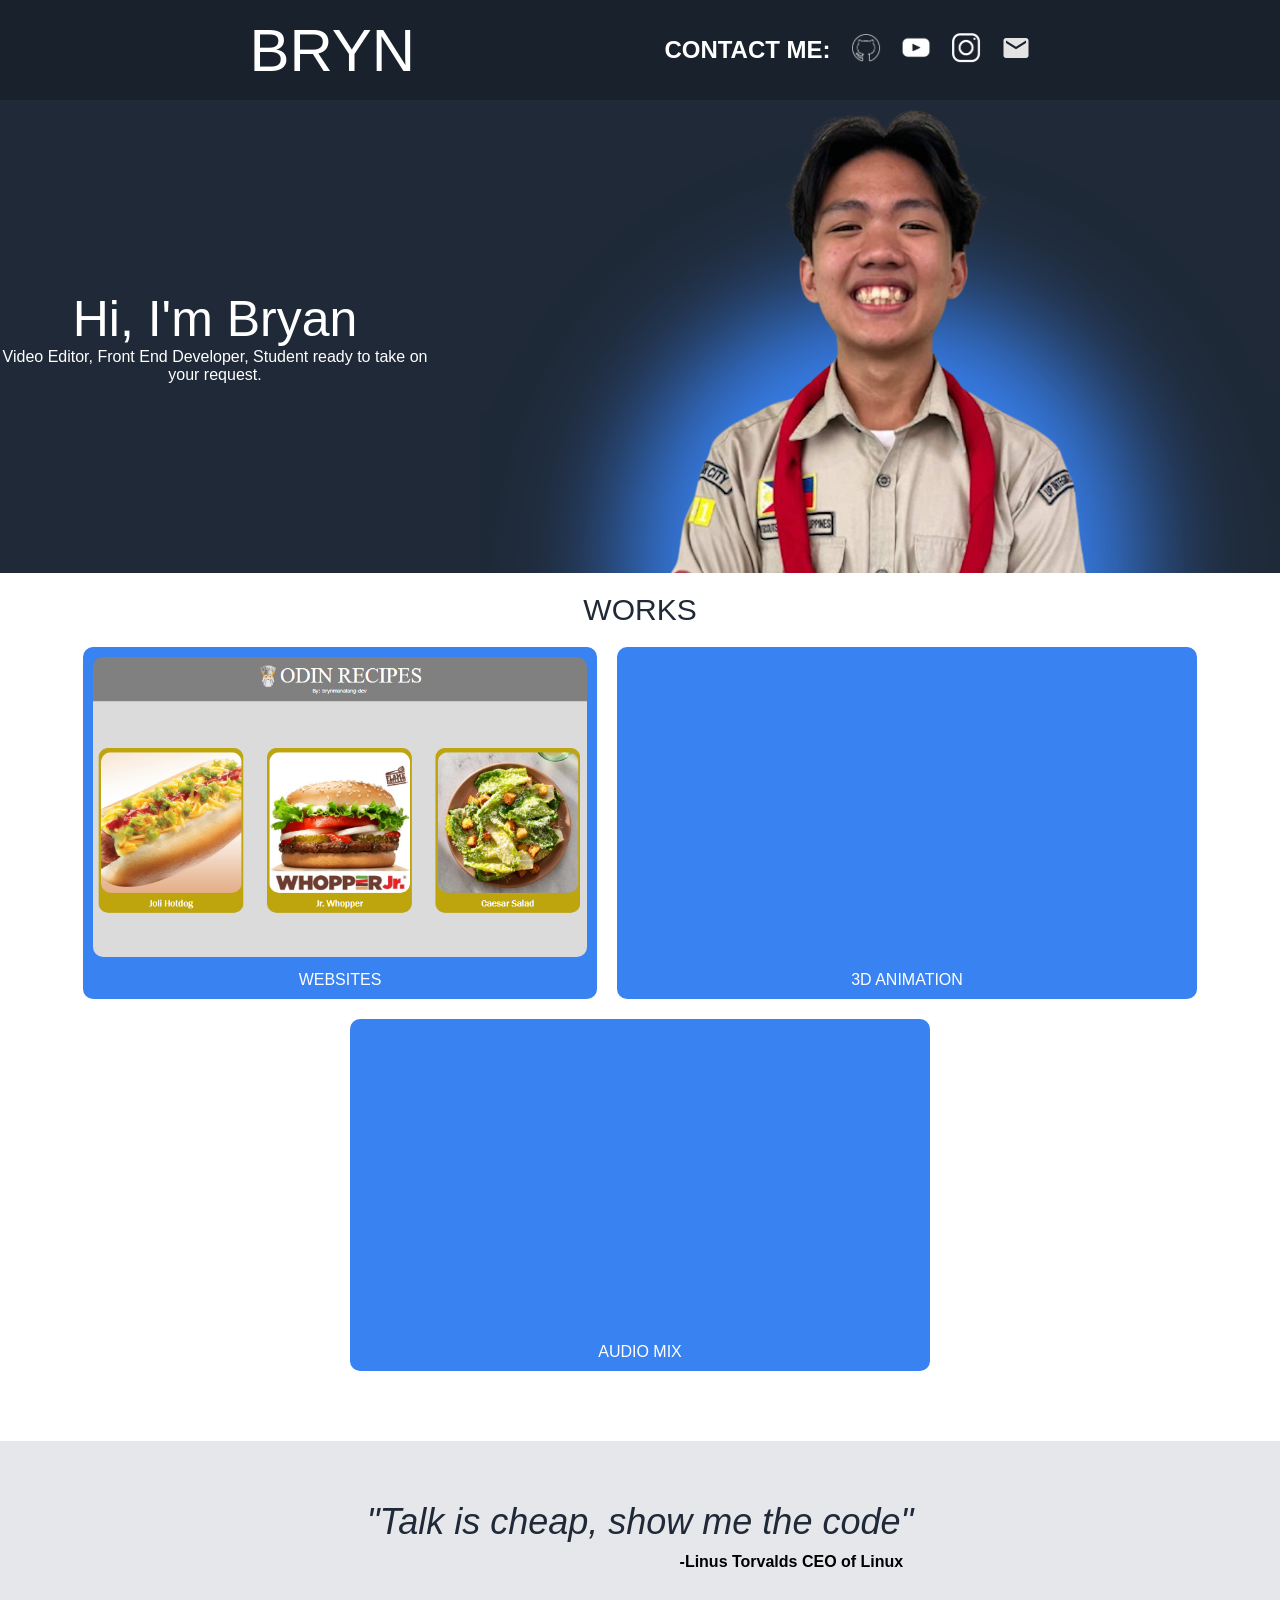
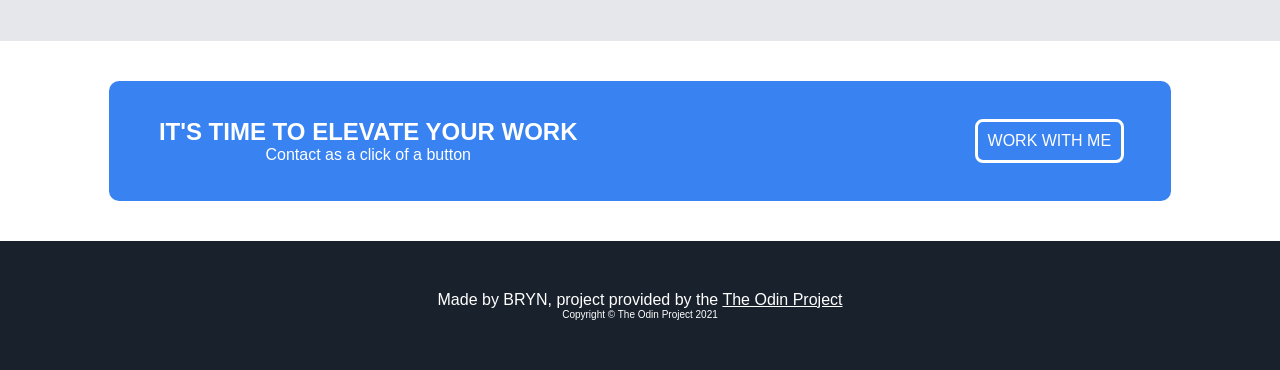
<file: index.html>
<!DOCTYPE html>
<html lang="en">
<head>
    <meta charset="UTF-8">
    <meta name="viewport" content="width=device-width, initial-scale=1.0">
    <title>Bryn</title>
    <link rel="stylesheet" href="./css/style.css">
</head>
<body>
    <div class="header">
        
            <a class="name" href="./index.html">
            BRYN
            </a>
        
        <div class="accounts">
            <h2 style="font-family: 'Franklin Gothic Heavy', 'Arial Narrow', Arial, sans-serif;">
                CONTACT ME:
            </h2>
            <a href="https://github.com/brynmanalang-dev" target="_blank" rel="noreferrer noopener">
            <img class="accounticons" src="./img/github.png">
            </a>
            <a href="https://www.youtube.com/@BrynManalang" target="_blank" rel="noreferrer noopener">
            <img class="accounticons" src="./img/youtube.png"> 
            </a>
            <a href="https://www.instagram.com/bryn.mnlng/" target="_blank" rel="noreferrer noopener">
            <img class="accounticons" src="./img/instagram.png">
            </a>
            <a href="mailto:brynmanalang@gmail.com">
            <svg class="accounticons" xmlns="http://www.w3.org/2000/svg" height="24px" viewBox="0 -960 960 960" width="24px" fill="#e3e3e3"><path d="M160-160q-33 0-56.5-23.5T80-240v-480q0-33 23.5-56.5T160-800h640q33 0 56.5 23.5T880-720v480q0 33-23.5 56.5T800-160H160Zm320-280 320-200v-80L480-520 160-720v80l320 200Z"/></svg>
            </a>
        </div>
    </div>

    <div class="hero">

        <div class="hero1">

            <p class="heroheader">
                Hi, I'm Bryan
            </p>
                <p class="herobody">
                   Video Editor, Front End Developer, Student ready to take on your request.
                </p>

        </div>

    <div class="hero2">

        <img src="./img/rb.png">

    </div>

    </div>

      <div class="worksheader">
            WORKS
        </div>

    <div class="workstab">

        <div class="works">

            <a class="website" href="https://brynmanalang-dev.github.io/Recipes_OdinProject/" target="_blank" rel="noreferrer noopener">
                <img src="./img/work1.png">
                <p>WEBSITES</p>
            </a>

            <div class="video">
                <iframe width="560" height="300" src="https://www.youtube.com/embed/N0SODgN5uwE" title="AVP BATCH 2028 TEST 1" frameborder="0" allow="accelerometer; autoplay; clipboard-write; encrypted-media; gyroscope; picture-in-picture; web-share" referrerpolicy="strict-origin-when-cross-origin" allowfullscreen></iframe>
                <p>3D ANIMATION</p>
            </div>

            <div class="video">
                <iframe width="560" height="300" src="https://www.youtube.com/embed/C5p-xa-XNC0" title="re na nagmimix v5" frameborder="0" allow="accelerometer; autoplay; clipboard-write; encrypted-media; gyroscope; picture-in-picture; web-share" referrerpolicy="strict-origin-when-cross-origin" allowfullscreen></iframe>
                <p>AUDIO MIX</p>
            </div>

        </div>
        
    </div>

    <div class="qoutetab">

        <div class="qoute">
            <h1>"Talk is cheap, show me the code"</h1>
            <p>-Linus Torvalds CEO of Linux</p>
        </div>
        
    </div>

    <div class="ctatab">

        <div class="contactui">

            <div class="contacttext">
                <h2>
                    IT'S TIME TO ELEVATE YOUR WORK
                </h2>
                <p>Contact as a click of a button</p>
            </div>

            <div class="ctabutton">
                <a href="https://linktr.ee/" target="_blank" rel="noreferrer noopener">
                    WORK WITH ME
                </a>
            </div>

        </div>

    </div>

    <div class="footer">

        <div class="footerwatermark">
            Made by BRYN, project provided by the 
            <span>
                <a href="https://www.theodinproject.com/" target="_blank" rel="noreferrer noopener">
                    The Odin Project
                </a>
            </span>
            <p>Copyright © The Odin Project 2021</p>
        </div>

    </div>

</body>
</html>
</file>
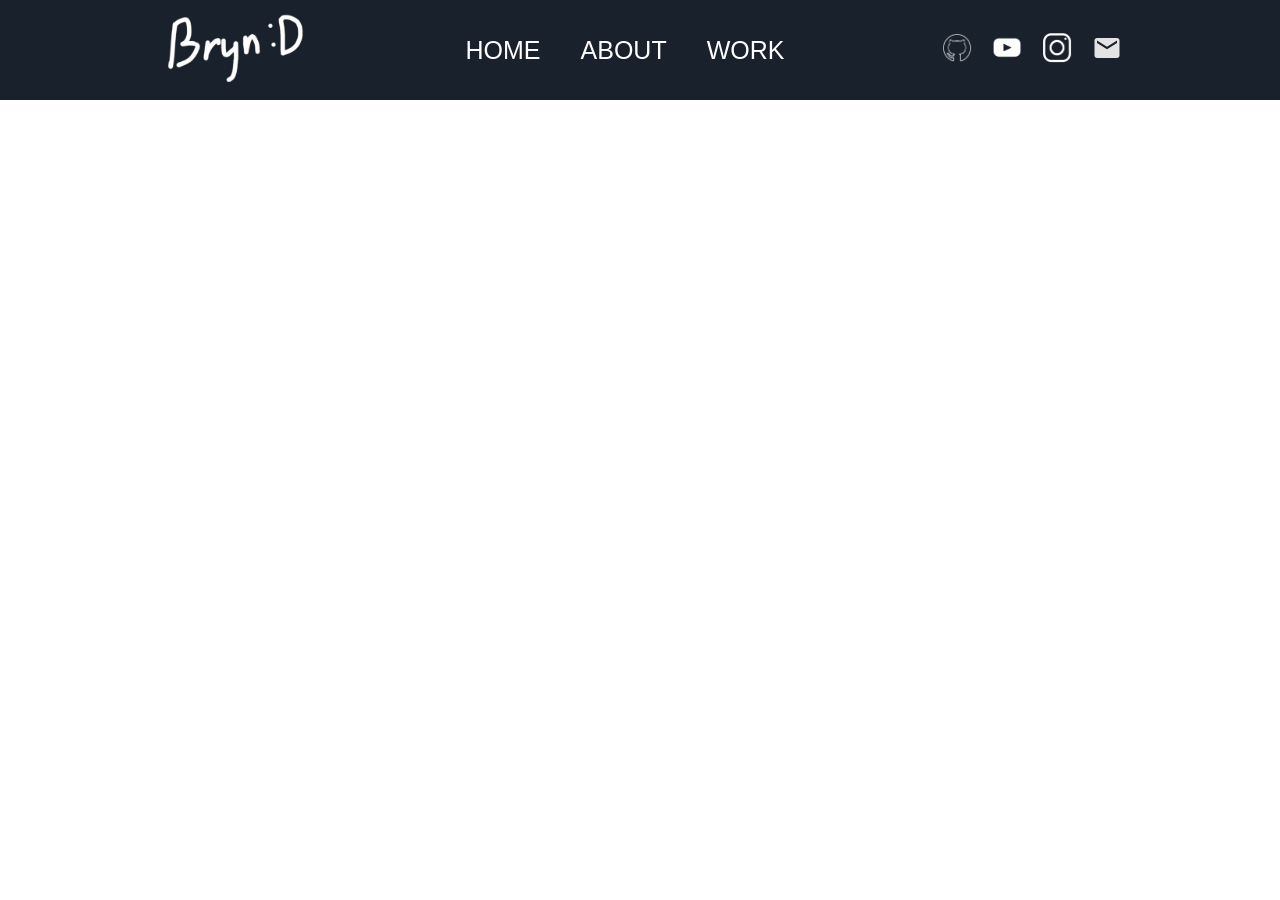
<file: pages/about.html>
<!DOCTYPE html>
<html lang="en">
<head>
    <meta charset="UTF-8">
    <meta name="viewport" content="width=device-width, initial-scale=1.0">
    <title>Bryn: ABOUT</title>
    <link rel="stylesheet" href="../css/style.css">
</head>
<body>
    <div class="header">
        
        <a href="./index.html">
            <img class="logo" src="../img/bryn-logo.png">
        </a>

        <div class="navi" style="font-family: 'Franklin Gothic Heavy', 'Arial Narrow', Arial, sans-serif;">
            <a href="../index.html">
                HOME
            </a>
            <a href="../pages/about.html">
                ABOUT
            </a>
            <a href="../pages/works.html">
                WORK
            </a>

        </div>
        <div class="accounts">
            <a href="https://github.com/brynmanalang-dev" target="_blank" rel="noreferrer noopener">
                <img class="accounticons" src="../img/github.png">
            </a>
            <a href="https://www.youtube.com/@BrynManalang" target="_blank" rel="noreferrer noopener">
                <img class="accounticons" src="../img/youtube.png"> 
            </a>
            <a href="https://www.instagram.com/bryn.mnlng/" target="_blank" rel="noreferrer noopener">
                <img class="accounticons" src="../img/instagram.png">
            </a>
            <a href="mailto:brynmanalang@gmail.com">
                <svg class="accounticons" xmlns="http://www.w3.org/2000/svg" height="24px" viewBox="0 -960 960 960" width="24px" fill="#e3e3e3"><path d="M160-160q-33 0-56.5-23.5T80-240v-480q0-33 23.5-56.5T160-800h640q33 0 56.5 23.5T880-720v480q0 33-23.5 56.5T800-160H160Zm320-280 320-200v-80L480-520 160-720v80l320 200Z"/></svg>
            </a>
        </div>
    </div>
</body>
</file>
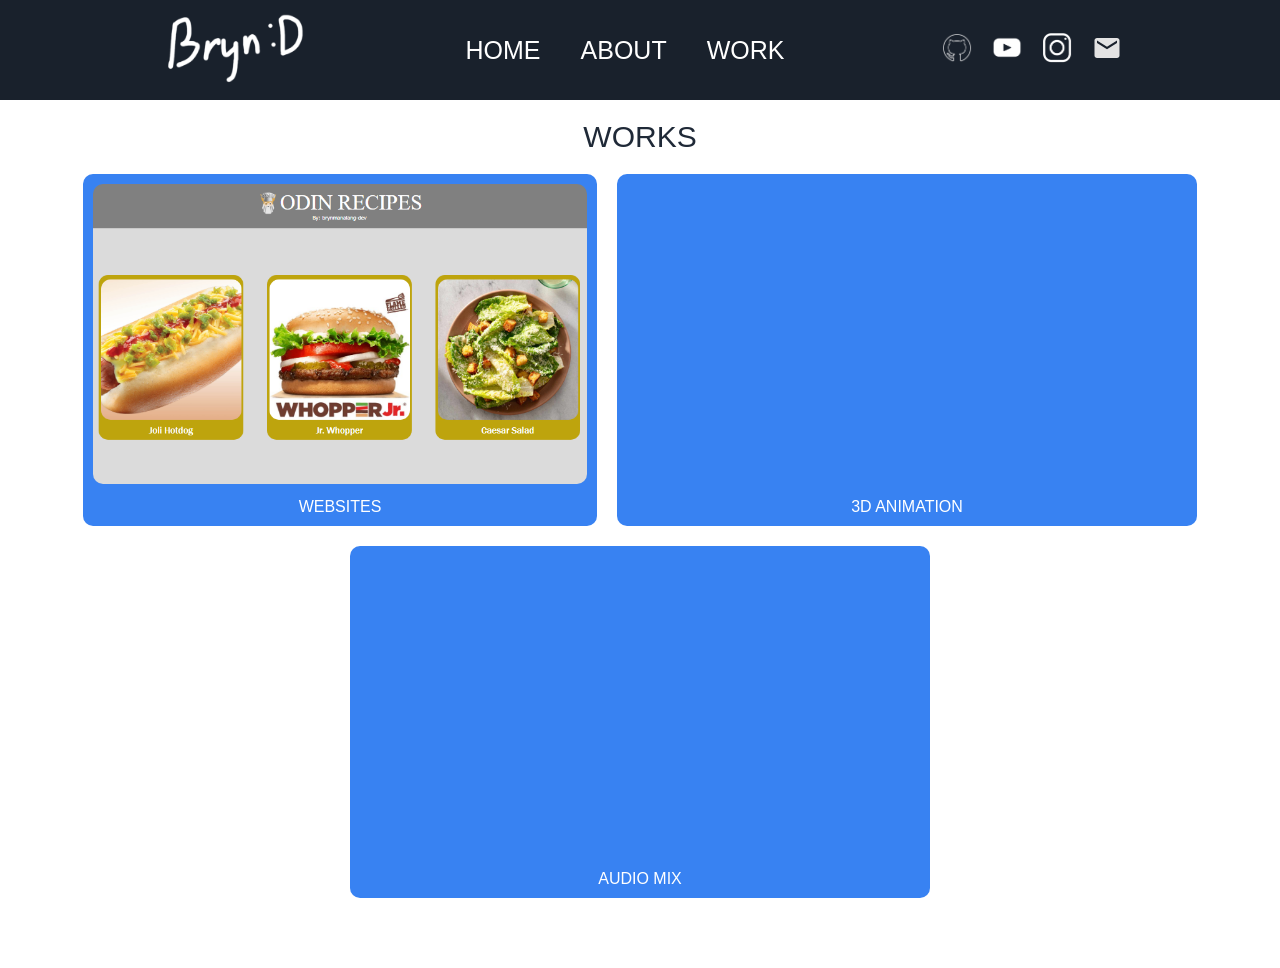
<file: pages/works.html>
<!DOCTYPE html>
<html lang="en">
<head>
    <meta charset="UTF-8">
    <meta name="viewport" content="width=device-width, initial-scale=1.0">
    <title>Bryn: WORKS</title>
    <link rel="stylesheet" href="../css/style.css">
</head>
<body>
    <div class="header">
        
        <a href="./index.html">
            <img class="logo" src="../img/bryn-logo.png">
        </a>

        <div class="navi" style="font-family: 'Franklin Gothic Heavy', 'Arial Narrow', Arial, sans-serif;">
            <a href="../index.html">
                HOME
            </a>
            <a href="../pages/about.html">
                ABOUT
            </a>
            <a href="../pages/works.html">
                WORK
            </a>

        </div>
        <div class="accounts">
            <a href="https://github.com/brynmanalang-dev" target="_blank" rel="noreferrer noopener">
                <img class="accounticons" src="../img/github.png">
            </a>
            <a href="https://www.youtube.com/@BrynManalang" target="_blank" rel="noreferrer noopener">
                <img class="accounticons" src="../img/youtube.png"> 
            </a>
            <a href="https://www.instagram.com/bryn.mnlng/" target="_blank" rel="noreferrer noopener">
                <img class="accounticons" src="../img/instagram.png">
            </a>
            <a href="mailto:brynmanalang@gmail.com">
                <svg class="accounticons" xmlns="http://www.w3.org/2000/svg" height="24px" viewBox="0 -960 960 960" width="24px" fill="#e3e3e3"><path d="M160-160q-33 0-56.5-23.5T80-240v-480q0-33 23.5-56.5T160-800h640q33 0 56.5 23.5T880-720v480q0 33-23.5 56.5T800-160H160Zm320-280 320-200v-80L480-520 160-720v80l320 200Z"/></svg>
            </a>
        </div>
    </div>

    <div class="worksheader">
            WORKS
        </div>

    <div class="workstab">

        <div class="works">

            <a class="website" href="https://brynmanalang-dev.github.io/Recipes_OdinProject/" target="_blank" rel="noreferrer noopener">
                <img src="../img/work1.png">
                <p>WEBSITES</p>
            </a>

            <div class="video">
                <iframe width="560" height="300" src="https://www.youtube.com/embed/N0SODgN5uwE" title="AVP BATCH 2028 TEST 1" frameborder="0" allow="accelerometer; autoplay; clipboard-write; encrypted-media; gyroscope; picture-in-picture; web-share" referrerpolicy="strict-origin-when-cross-origin" allowfullscreen></iframe>
                <p>3D ANIMATION</p>
            </div>

            <div class="video">
                <iframe width="560" height="300" src="https://www.youtube.com/embed/C5p-xa-XNC0" title="re na nagmimix v5" frameborder="0" allow="accelerometer; autoplay; clipboard-write; encrypted-media; gyroscope; picture-in-picture; web-share" referrerpolicy="strict-origin-when-cross-origin" allowfullscreen></iframe>
                <p>AUDIO MIX</p>
            </div>

        </div>
        
    </div>
</body>
</file>
<file: css/style.css>
*{
    margin: 0;
    padding: 0;
    box-sizing: border-box;
}

.header{
    display: flex;
    justify-content: space-evenly;
    align-items: center;
    flex-direction: row;
    min-height: 100px;
    background-color: #19212c;
    text-decoration: none;
    color: white;
}

.navi{
    display: flex;
    gap: 40px;
    justify-content: center;
}

.navi a{
        font-size: 25px;
        text-decoration: none;
        color: white;
}

.home{
    display: flex;
}

.about{
    display: flex;
}

.works{
    display: flex;
}


.logo{
    height: auto;
    width: 150px;
}

.accounts{
    display: flex;
    justify-content: center;
    align-items: center;
    gap: 20px;
}

.accounticons{
    height: auto;
    width: 30px;  
}

.hero{
    background-color: #1F2937;
    display: flex;
    align-items: center;
    justify-content: center;
    min-height: 473px;
    gap: 50px;
}


.hero1{
    display: flex;
    color: white;
    text-decoration: none;
    height: auto;
    flex-direction: column;
}

.hero2{
    display: flex;
    justify-content: center;
}

.hero2 img{
    display: flex;
    justify-content: center;
    align-items: center;
    height: 100%;
    min-height: 100%
}

.hero3{
    display: flex;
}

.hero3 li{
    color: white;
    font-family: 'Franklin Gothic Heavy', 'Arial Narrow', Arial, sans-serif;
    font-size: 30px;
    margin-top: 10px;
    margin-right: 185px;
}

.hero3 a{
    color: white;
    font-family: 'Franklin Gothic Heavy', 'Arial Narrow', Arial, sans-serif;
    font-size: 40px;
    text-align: center;
}

.herobody{
    font-family: 'Gill Sans', 'Gill Sans MT', Calibri, 'Trebuchet MS', sans-serif;
}

.heroheader{
    font-family: 'Franklin Gothic Heavy', 'Arial Narrow', Arial, sans-serif;
    font-size: 50px;
}


.name{
    font-family: 'Franklin Gothic Heavy', 'Arial Narrow', Arial, sans-serif;
    display: flex;
    font-size: 60px;
    color: white;
    text-decoration: none;
}

.workstab{
    background-color: white;
    display: flex;
    justify-content: center;
    padding-bottom: 70px;
}

.worksheader{
    font-family: 'Franklin Gothic Heavy', 'Arial Narrow', Arial, sans-serif;
    text-align: center;
    font-size: 30px;
    color: #1F2937;
    padding-top: 20px;
}

.works{
    display: flex;
    flex-direction: row;
    justify-content: center;
    gap: 20px;
    padding-top: 20px;
    flex-wrap: wrap;
}

p{
    text-align: center;
}

.works img{
    height: auto;
    width: 494px
}

.website, .video{
    background-color: #3882F2;
    padding: 10px;
    border-radius: 10px;
    text-decoration: none;
    color: white;
    font-family: 'Franklin Gothic Heavy', 'Arial Narrow', Arial, sans-serif;
}

.website p, .video p{
    padding-top: 10px;
}

.website img, .video iframe{
    border-radius: 10px;
}

.qoutetab{
    background-color: #E5E7EB;
    display: flex;
    align-items: center;
    justify-content: center;
    min-height: 200px;
}

.qoute{
    display: flex;
    flex-direction: column;
}

.qoute h1{
    font-family: Century Gothic, sans-serif;
    font-size: 36px;
    color: #1F2937;
    font-weight: 300;
    font-style: italic;
}

.qoute p{
    font-family: 'Gill Sans', 'Gill Sans MT', Calibri, 'Trebuchet MS', sans-serif;
    padding: 10px;
    display: flex;
    justify-content: flex-end;
    font-weight: bold;
}

.ctatab{
    display: flex;
    justify-content: center;
    height: 200px;
}

.contactui{
    display: flex;
    flex-direction: row;
    justify-content: space-evenly;
    align-items: center;
    gap: 400px;
    background-color: #3882F2;
    padding: 50px;
    border-radius: 10px;
    margin: 40px;
}

.contacttext h2{
    font-family: 'Franklin Gothic Heavy', 'Arial Narrow', Arial, sans-serif;
    color: white;
}

.contacttext p{
    font-family: 'Gill Sans', 'Gill Sans MT', Calibri, 'Trebuchet MS', sans-serif;
    display: flex;
    justify-content: center;
    color: white;
}

.ctabutton{
    display: flex;
    justify-content: center;
    align-items: center;
    outline-style: solid;
    outline-color: white;
    padding: 10px;
    border-radius: 5px;
}

.ctabutton a{
    font-family: 'Franklin Gothic Heavy', 'Arial Narrow', Arial, sans-serif;
    color: white;
    text-decoration: none;
}

.footer{
    display: flex;
    background-color: #19212c;
    justify-content: center;
    padding: 50px;
    flex: 1;
}

.footerwatermark{
    color: white;
    font-family: Century Gothic, sans-serif;

}

.footerwatermark a{
    color: white;
}

.footerwatermark p{
    font-size: 10px;
}

body{
    display: flex;
    flex-direction: column;
    height: 100vh;
}
</file>
